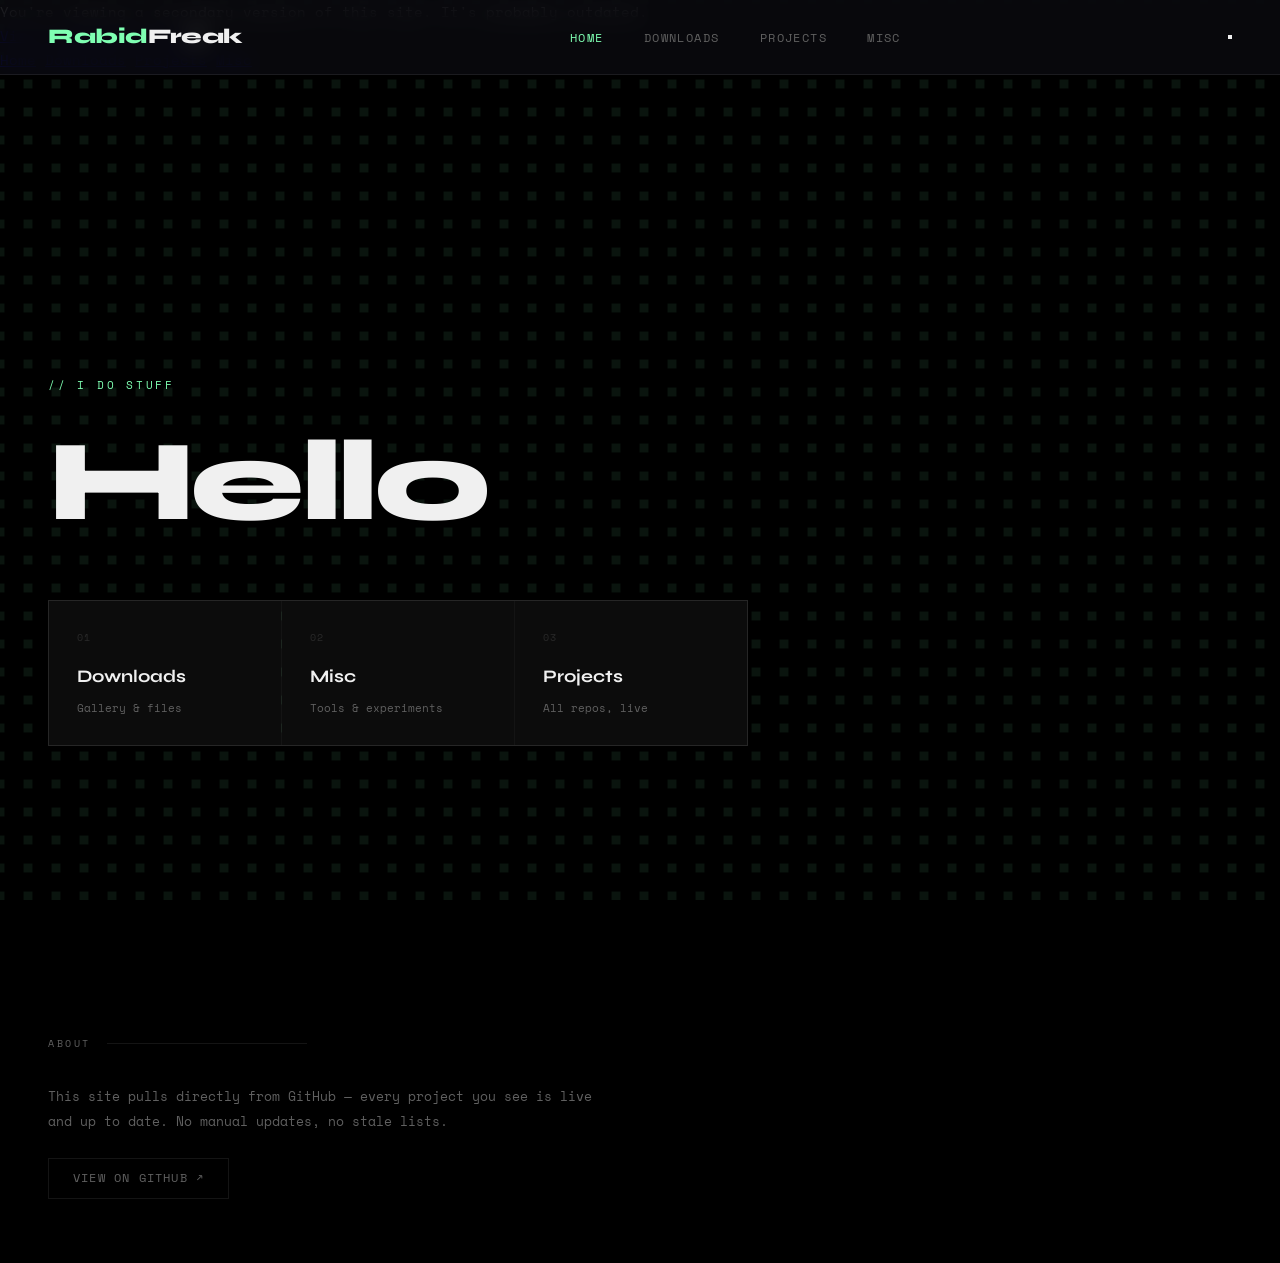
<file: index.html>
<!DOCTYPE html>
<html lang="en">
<head>
  <meta charset="UTF-8">
  <meta name="viewport" content="width=device-width, initial-scale=1.0">
  <title>The Cave</title>
  <link rel="stylesheet" href="style.css">
</head>
<body>
<div class="site-notice" id="site-notice">
  <span>
    You're viewing a secondary version of this site. It's probably outdated.
  </span>

  <div class="site-notice-actions">
    <a href="https://rabidfreak.xyz" target="_blank" rel="noopener">
      Visit rabidfreak.xyz
    </a>

    <button id="close-notice" aria-label="Close notification">
      ✕
    </button>
  </div>
</div>
  
<canvas id="hero-canvas"></canvas>

<div class="mobile-menu" id="mobile-menu">
  <a href="index.html" class="active">Home</a>
  <a href="downloads.html">Downloads</a>
  <a href="projects.html">Projects</a>
  <a href="misc.html">Misc</a>
</div>

<nav>
  <a href="index.html" class="nav-logo" id="logo-tap">Rabid<span>Freak</span></a>
  <ul class="nav-links">
    <li><a href="index.html" class="active">Home</a></li>
    <li><a href="downloads.html">Downloads</a></li>
    <li><a href="projects.html">Projects</a></li>
    <li><a href="misc.html">Misc</a></li>
  </ul>
  <button class="hamburger" id="hamburger" aria-label="Menu">
    <span></span><span></span><span></span>
  </button>
</nav>

<main>
  <section class="hero">
    <p class="hero-eyebrow">// I do stuff</p>
    <h1>
      Hello
      <span class="big-accent"></span>
    </h1>

    <div class="hero-nav-cards">
      <a href="downloads.html" class="hero-nav-card">
        <div class="num">01</div>
        <div class="title">Downloads</div>
        <div class="desc">Gallery &amp; files</div>
      </a>
      <a href="misc.html" class="hero-nav-card">
        <div class="num">02</div>
        <div class="title">Misc</div>
        <div class="desc">Tools &amp; experiments</div>
      </a>
      <a href="projects.html" class="hero-nav-card">
        <div class="num">03</div>
        <div class="title">Projects</div>
        <div class="desc">All repos, live</div>
      </a>
    </div>
  </section>

  <section class="reveal">
    <div class="section-label">About</div>
    <div style="max-width:560px;">
      <p style="font-size:13px; color:var(--muted); line-height:1.9; margin-bottom:1.5rem;">
        This site pulls directly from GitHub — every project you see is live and up to date.
        No manual updates, no stale lists.
      </p>
      <a href="https://github.com/RabidFreak" target="_blank"
         style="display:inline-block; border:1px solid var(--border); padding:0.6rem 1.5rem;
                font-size:12px; letter-spacing:0.1em; text-transform:uppercase;
                color:var(--muted); text-decoration:none; transition:all 0.2s;">
        View on GitHub ↗
      </a>
    </div>
  </section>
</main>


<script>
  const reveals = document.querySelectorAll('.reveal');
  const obs = new IntersectionObserver((entries) => {
    entries.forEach(e => { if (e.isIntersecting) e.target.classList.add('visible'); });
  }, { threshold: 0.1 });
  reveals.forEach(r => obs.observe(r));

  const hamburger  = document.getElementById('hamburger');
  const mobileMenu = document.getElementById('mobile-menu');
  hamburger.addEventListener('click', () => {
    hamburger.classList.toggle('open');
    mobileMenu.classList.toggle('open');
  });
  mobileMenu.querySelectorAll('a').forEach(a => {
    a.addEventListener('click', () => {
      hamburger.classList.remove('open');
      mobileMenu.classList.remove('open');
    });
  });

  const logoEl = document.getElementById('logo-tap');
  let tapCount = 0, tapTimer = null;
  logoEl.addEventListener('click', e => {
    e.preventDefault();
    tapCount++;
    if (tapTimer) clearTimeout(tapTimer);
    if (tapCount >= 5) { tapCount = 0; window.location.href = 'passcode.html'; return; }
    tapTimer = setTimeout(() => { tapCount = 0; window.location.href = 'index.html'; }, 600);
  });

  const canvas = document.getElementById('hero-canvas');
  const ctx    = canvas.getContext('2d');
  const CELL = 28, RADIUS = 180, MAX_SCALE = 2.4, BASE_OPACITY = 0.08, HOVER_OPACITY = 0.6;
  let mouse = { x: -9999, y: -9999 }, cells = [];

  function resize() {
    canvas.width = window.innerWidth; canvas.height = window.innerHeight; buildGrid();
  }
  function buildGrid() {
    cells = [];
    const cols = Math.ceil(canvas.width / CELL) + 1;
    const rows = Math.ceil(canvas.height / CELL) + 1;
    for (let r = 0; r < rows; r++)
      for (let c = 0; c < cols; c++)
        cells.push({ x: c*CELL, y: r*CELL, scale:1, opacity:BASE_OPACITY });
  }
  const lerp = (a,b,t) => a+(b-a)*t;
  const isTouch = window.matchMedia('(hover: none)').matches;
  let ghost = { x: innerWidth/2, y: innerHeight/2 }, gTarget = { x: innerWidth/2, y: innerHeight/2 }, gTimer = 0;
  function newGhostTarget() {
    gTarget.x = 80 + Math.random()*(innerWidth-160);
    gTarget.y = 80 + Math.random()*(innerHeight-160);
    gTimer = 90 + Math.random()*90;
  }
  if (isTouch) newGhostTarget();
  function draw() {
    if (isTouch) {
      ghost.x = lerp(ghost.x, gTarget.x, 0.025); ghost.y = lerp(ghost.y, gTarget.y, 0.025);
      mouse.x = ghost.x; mouse.y = ghost.y;
      if (--gTimer <= 0) newGhostTarget();
    }
    ctx.clearRect(0, 0, canvas.width, canvas.height);
    const sq = CELL * 0.32;
    for (const cell of cells) {
      const dx = cell.x-mouse.x, dy = cell.y-mouse.y;
      const prox = Math.max(0, 1 - Math.sqrt(dx*dx+dy*dy)/RADIUS);
      cell.scale   = lerp(cell.scale,   1+(MAX_SCALE-1)*prox*prox, 0.12);
      cell.opacity = lerp(cell.opacity, BASE_OPACITY+(HOVER_OPACITY-BASE_OPACITY)*prox*prox, 0.12);
      const s = sq*cell.scale;
      ctx.globalAlpha = cell.opacity;
      ctx.fillStyle = '#7fffb2';
      ctx.fillRect(cell.x-s/2, cell.y-s/2, s, s);
    }
    ctx.globalAlpha = 1;
    requestAnimationFrame(draw);
  }
  window.addEventListener('mousemove', e => { if (!isTouch) { mouse.x=e.clientX; mouse.y=e.clientY; } });
  window.addEventListener('mouseleave', () => { if (!isTouch) { mouse.x=-9999; mouse.y=-9999; } });
  window.addEventListener('resize', resize);
  resize(); draw();
</script>
</body>
</html>
</file>
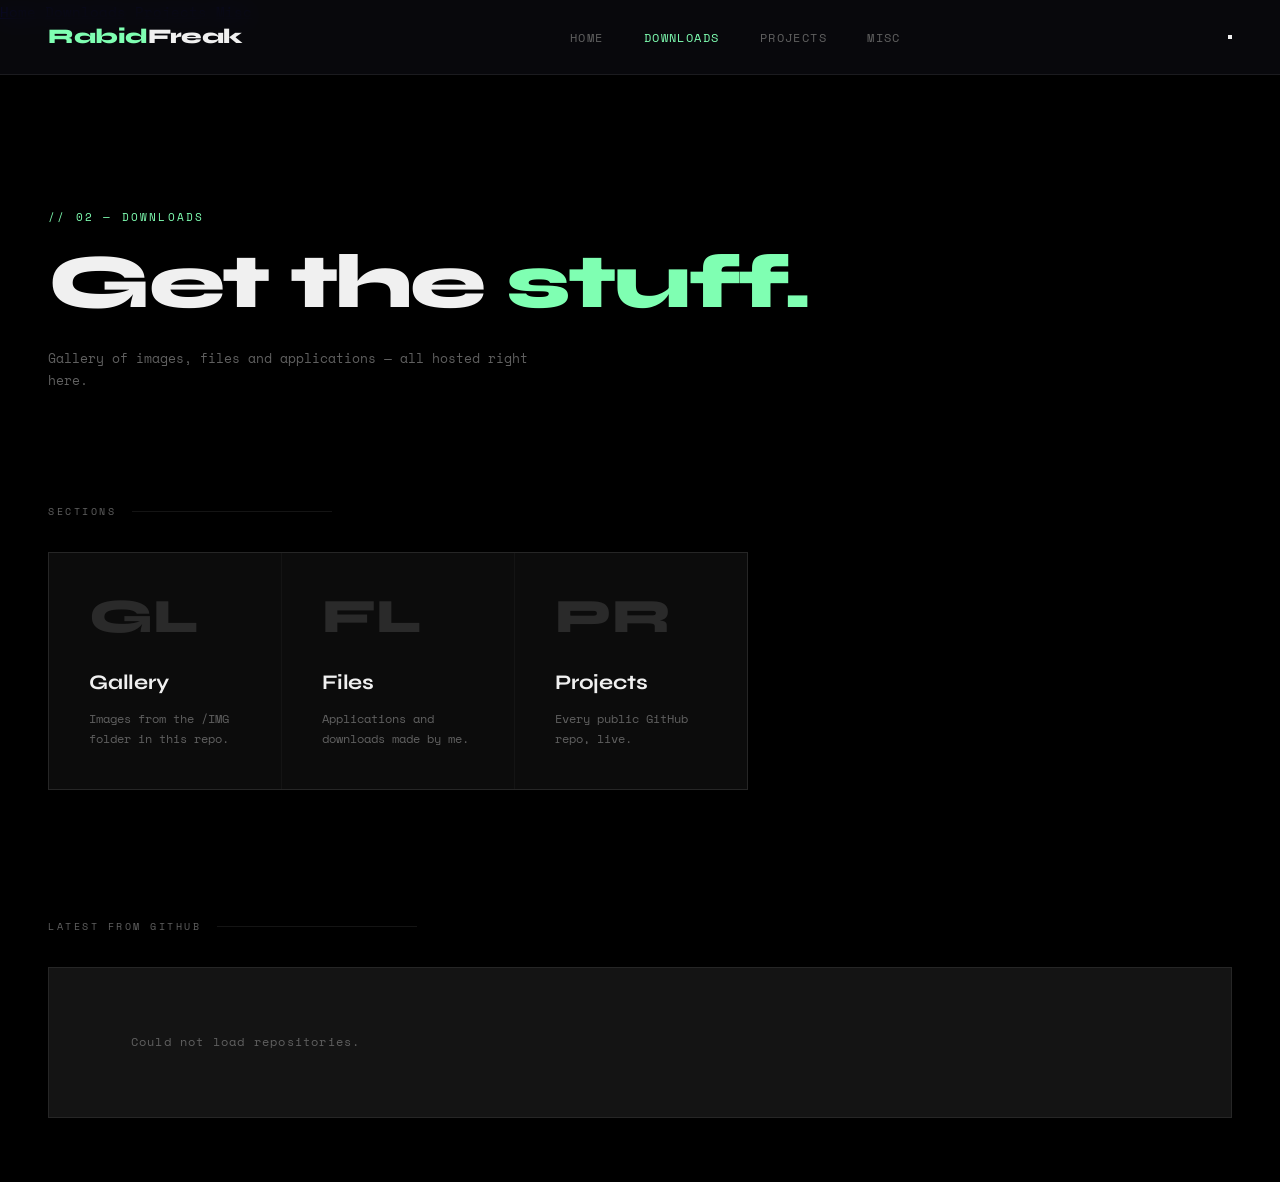
<file: downloads.html>
<!DOCTYPE html>
<html lang="en">
<head>
  <meta charset="UTF-8">
  <meta name="viewport" content="width=device-width, initial-scale=1.0">
  <title>Downloads — RabidFreak</title>
  <link rel="stylesheet" href="style.css">
</head>
<body>

<div class="mobile-menu" id="mobile-menu">
  <a href="index.html">Home</a>
  <a href="downloads.html" class="active">Downloads</a>
  <a href="projects.html">Projects</a>
  <a href="misc.html">Misc</a>
</div>

<nav>
  <a href="index.html" class="nav-logo">Rabid<span>Freak</span></a>
  <ul class="nav-links">
    <li><a href="index.html">Home</a></li>
    <li><a href="downloads.html" class="active">Downloads</a></li>
    <li><a href="projects.html">Projects</a></li>
    <li><a href="misc.html">Misc</a></li>
  </ul>
  <button class="hamburger" id="hamburger" aria-label="Menu"><span></span><span></span><span></span></button>
</nav>

<main>
  <div class="page-header reveal">
    <p class="eyebrow">// 02 — Downloads</p>
    <h1>Get the <span class="hl">stuff.</span></h1>
    <p>Gallery of images, files and applications — all hosted right here.</p>
  </div>

  <section class="reveal">
    <div class="section-label">Sections</div>
    <div class="downloads-grid" style="grid-template-columns: repeat(3, 1fr);">
      <a href="gallery.html" class="dl-card">
        <div class="dl-icon">GL</div>
        <h3>Gallery</h3>
        <p>Images from the /IMG folder in this repo.</p>
      </a>
      <a href="files.html" class="dl-card">
        <div class="dl-icon">FL</div>
        <h3>Files</h3>
        <p>Applications and downloads made by me.</p>
      </a>
      <a href="projects.html" class="dl-card">
        <div class="dl-icon">PR</div>
        <h3>Projects</h3>
        <p>Every public GitHub repo, live.</p>
      </a>
    </div>
  </section>

  <section class="reveal">
    <div class="section-label">Latest from GitHub</div>
    <div id="latest-repos" class="repo-grid">
      <div class="loading">Fetching repos<span class="loading-dots"></span></div>
    </div>
  </section>
</main>


<script>
  const reveals = document.querySelectorAll('.reveal');
  const obs = new IntersectionObserver(entries => {
    entries.forEach(e => { if (e.isIntersecting) e.target.classList.add('visible'); });
  }, { threshold: 0.1 });
  reveals.forEach(r => obs.observe(r));

  const LANG_COLORS = {
    JavaScript:'#f7df1e',TypeScript:'#3178c6',Python:'#3572A5',HTML:'#e34c26',
    CSS:'#563d7c',Shell:'#89e051',C:'#555555','C++':'#f34b7d','C#':'#178600',
    Java:'#b07219',Go:'#00ADD8',Rust:'#dea584',Ruby:'#701516',PHP:'#4F5D95',
    Swift:'#F05138',Kotlin:'#A97BFF',Dart:'#00B4AB',
  };

  async function loadLatest() {
    try {
      const res = await fetch('https://api.github.com/users/RabidFreak/repos?sort=updated&per_page=6');
      const repos = (await res.json()).filter(r => r.name !== 'RabidFreak.github.io');
      const container = document.getElementById('latest-repos');
      if (!repos.length) { container.innerHTML = '<div class="empty">No public repositories found.</div>'; return; }
      container.innerHTML = repos.map(repo => {
        const color = LANG_COLORS[repo.language] || 'var(--accent)';
        return `<a href="${repo.html_url}" target="_blank" class="repo-card">
          <div class="repo-name">${repo.name}</div>
          <div class="repo-desc">${repo.description || 'No description provided.'}</div>
          <div class="repo-footer">
            ${repo.language ? `<span class="repo-lang"><span class="lang-dot" style="background:${color}"></span>${repo.language}</span>` : ''}
            <span>★ ${repo.stargazers_count}</span>
            <span>⑂ ${repo.forks_count}</span>
          </div></a>`;
      }).join('');
    } catch(e) {
      document.getElementById('latest-repos').innerHTML = '<div class="empty">Could not load repositories.</div>';
    }
  }
  loadLatest();
</script>

<script>
  (function() {
    var hb = document.getElementById('hamburger');
    var mm = document.getElementById('mobile-menu');
    hb.addEventListener('click', function() { hb.classList.toggle('open'); mm.classList.toggle('open'); });
    mm.querySelectorAll('a').forEach(function(a) {
      a.addEventListener('click', function() { hb.classList.remove('open'); mm.classList.remove('open'); });
    });
    var logo = document.querySelector('.nav-logo');
    var tc = 0, tt = null;
    logo.addEventListener('click', function(e) {
      e.preventDefault(); tc++;
      if (tt) clearTimeout(tt);
      if (tc >= 5) { tc = 0; window.location.href = 'passcode.html'; return; }
      tt = setTimeout(function() { tc = 0; window.location.href = 'index.html'; }, 600);
    });
  })();
</script>
</body>
</html>
</file>
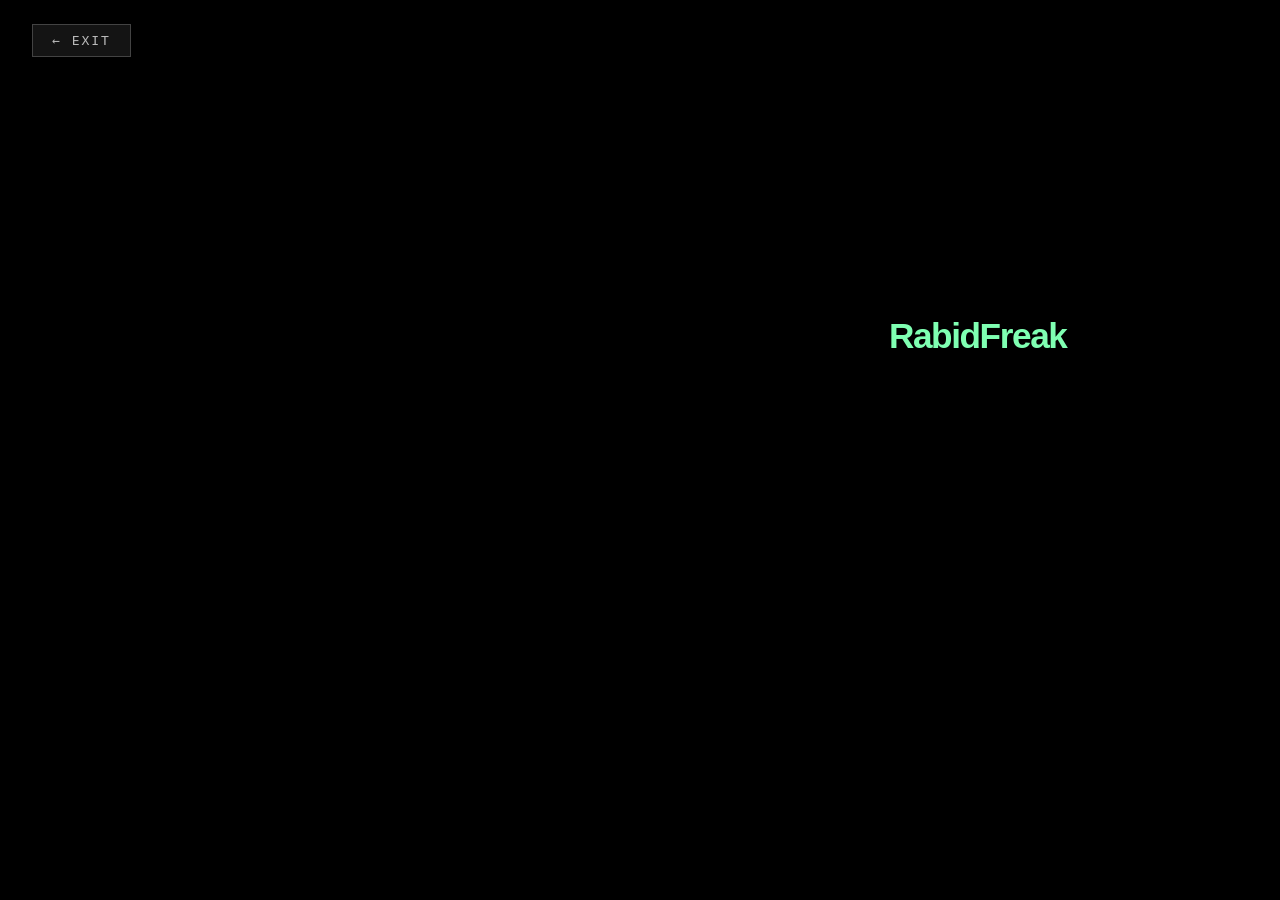
<file: dvd.html>
<!DOCTYPE html>
<html lang="en">
<head>
  <meta charset="UTF-8">
  <meta name="viewport" content="width=device-width, initial-scale=1.0">
  <title>...</title>
  <style>
    *, *::before, *::after { box-sizing: border-box; margin: 0; padding: 0; }
    body {
      background: #000;
      overflow: hidden;
      width: 100vw;
      height: 100vh;
      font-family: 'Arial Black', sans-serif;
    }

    #logo {
      position: absolute;
      user-select: none;
      line-height: 1;
      text-align: center;
      transition: color 0.3s;
    }

    #logo .top {
      font-size: 2.2rem;
      font-weight: 900;
      letter-spacing: -0.04em;
      display: block;
    }

    #logo .sub {
      font-size: 0.7rem;
      letter-spacing: 0.35em;
      text-transform: uppercase;
      opacity: 0.7;
      display: block;
      margin-top: 2px;
    }

    #corner-flash {
      position: fixed;
      bottom: 1.5rem;
      right: 2rem;
      font-size: 10px;
      letter-spacing: 0.2em;
      text-transform: uppercase;
      color: rgba(255,255,255,0.12);
      font-family: monospace;
    }

    #exit-btn {
      position: fixed;
      top: 1.5rem;
      left: 2rem;
      font-size: 13px;
      letter-spacing: 0.15em;
      text-transform: uppercase;
      color: rgba(255,255,255,0.7);
      font-family: monospace;
      background: rgba(255,255,255,0.08);
      border: 1px solid rgba(255,255,255,0.2);
      padding: 0.5rem 1.2rem;
      cursor: pointer;
      transition: color 0.2s, background 0.2s, border-color 0.2s;
    }
    #exit-btn:hover {
      color: #fff;
      background: rgba(255,255,255,0.15);
      border-color: rgba(255,255,255,0.5);
    }
  </style>
</head>
<body>

<div id="logo">
  <span class="top">RabidFreak</span>
  
</div>

<div id="corner-flash"></div>
<button id="exit-btn" onclick="window.location.href='index.html'">← exit</button>

<script>
  const logo   = document.getElementById('logo');
  const flash  = document.getElementById('corner-flash');

  const COLORS = [
    '#7fffb2','#5bffe4','#ff6b6b','#ffd166',
    '#a0c4ff','#ff9ff3','#ff9f43','#48dbfb',
    '#00d2d3','#54a0ff','#5f27cd','#ff6348',
  ];

  let W = window.innerWidth;
  let H = window.innerHeight;

  // Logo size
  const LW = 220;
  const LH = 60;

  let x = Math.random() * (W - LW);
  let y = Math.random() * (H - LH);
  let dx = 2.2;
  let dy = 1.8;
  let colorIndex = 0;
  let corners = 0;

  logo.style.width  = LW + 'px';
  logo.style.height = LH + 'px';
  logo.style.color  = COLORS[colorIndex];

  window.addEventListener('resize', () => {
    W = window.innerWidth;
    H = window.innerHeight;
  });

  function setColor(i) {
    colorIndex = i % COLORS.length;
    logo.style.color = COLORS[colorIndex];
  }

  function tick() {
    x += dx;
    y += dy;

    let hitCorner = false;
    let bounced = false;

    if (x <= 0) {
      x = 0; dx = Math.abs(dx); bounced = true;
    } else if (x + LW >= W) {
      x = W - LW; dx = -Math.abs(dx); bounced = true;
    }

    if (y <= 0) {
      y = 0; dy = Math.abs(dy);
      if (bounced) hitCorner = true;
      bounced = true;
    } else if (y + LH >= H) {
      y = H - LH; dy = -Math.abs(dy);
      if (bounced) hitCorner = true;
      bounced = true;
    }

    if (bounced) setColor(colorIndex + 1);

    if (hitCorner) {
      corners++;
      flash.textContent = `corner hits: ${corners}`;
      setTimeout(() => { flash.textContent = ''; }, 1500);
    }

    logo.style.left = x + 'px';
    logo.style.top  = y + 'px';

    requestAnimationFrame(tick);
  }

  tick();
</script>
</body>
</html>
</file>
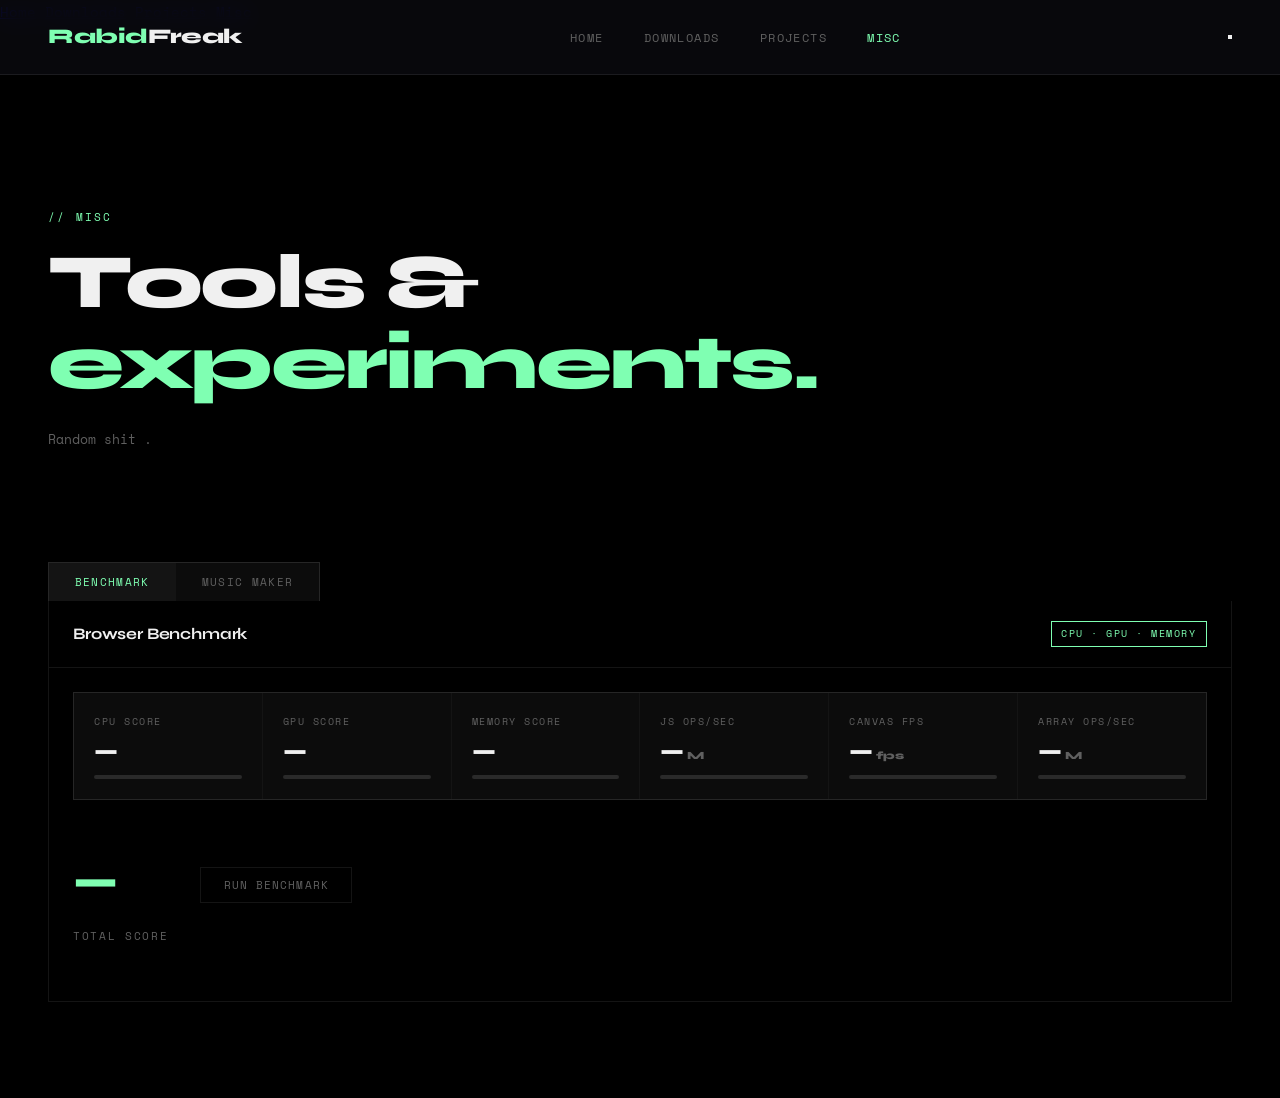
<file: misc.html>
<!DOCTYPE html>
<html lang="en">
<head>
  <meta charset="UTF-8">
  <meta name="viewport" content="width=device-width, initial-scale=1.0">
  <title>Misc — RabidFreak</title>
  <link rel="stylesheet" href="style.css">
  <style>
    .misc-tabs {
      display: flex;
      gap: 1px;
      background: var(--border);
      border: 1px solid var(--border);
      border-bottom: none;
      width: fit-content;
      margin-bottom: 0;
    }
    .misc-tab {
      background: var(--surface);
      border: none;
      color: var(--muted);
      font-family: var(--font-mono);
      font-size: 11px;
      letter-spacing: 0.12em;
      text-transform: uppercase;
      padding: 0.7rem 1.6rem;
      cursor: pointer;
      transition: color 0.2s, background 0.2s;
    }
    .misc-tab:hover { color: var(--text); background: var(--surface2); }
    .misc-tab.active { color: var(--accent); background: var(--surface2); }
    .tab-panel > .tool-section { border-top: none; }

    /* shared tool card ── */
    .tool-section {
      border: 1px solid var(--border);
      margin-bottom: 2rem;
    }
    .tool-header {
      padding: 1.2rem 1.5rem;
      border-bottom: 1px solid var(--border);
      display: flex;
      align-items: center;
      justify-content: space-between;
      gap: 1rem;
      flex-wrap: wrap;
    }
    .tool-title {
      font-family: var(--font-display);
      font-size: 1rem;
      font-weight: 700;
      letter-spacing: -0.01em;
    }
    .tool-tag {
      font-size: 10px;
      letter-spacing: 0.15em;
      text-transform: uppercase;
      color: var(--accent);
      border: 1px solid var(--accent);
      padding: 0.2rem 0.6rem;
    }
    .tool-body { padding: 1.5rem; }

    /* ── benchmark ── */
    .bench-grid {
      display: grid;
      grid-template-columns: repeat(auto-fill, minmax(180px, 1fr));
      gap: 1px;
      background: var(--border);
      border: 1px solid var(--border);
      margin-bottom: 1.5rem;
    }
    .bench-card {
      background: var(--surface);
      padding: 1.25rem;
    }
    .bench-label {
      font-size: 10px;
      letter-spacing: 0.15em;
      text-transform: uppercase;
      color: var(--muted);
      margin-bottom: 0.5rem;
    }
    .bench-value {
      font-family: var(--font-display);
      font-size: 1.6rem;
      font-weight: 800;
      color: var(--text);
      line-height: 1;
    }
    .bench-unit {
      font-size: 11px;
      color: var(--muted);
      margin-left: 3px;
    }
    .bench-bar-wrap {
      height: 4px;
      background: var(--muted2);
      margin-top: 0.75rem;
      border-radius: 2px;
      overflow: hidden;
    }
    .bench-bar {
      height: 100%;
      background: var(--accent);
      width: 0%;
      transition: width 0.6s ease;
      border-radius: 2px;
    }
    .bench-score {
      font-family: var(--font-display);
      font-size: 3rem;
      font-weight: 800;
      color: var(--accent);
      margin: 1rem 0 0.3rem;
    }
    .bench-score-label {
      font-size: 11px;
      letter-spacing: 0.15em;
      text-transform: uppercase;
      color: var(--muted);
    }
    .btn {
      background: none;
      border: 1px solid var(--border);
      color: var(--muted);
      font-family: var(--font-mono);
      font-size: 11px;
      letter-spacing: 0.1em;
      text-transform: uppercase;
      padding: 0.55rem 1.4rem;
      cursor: pointer;
      transition: all 0.2s;
    }
    .btn:hover { border-color: var(--accent); color: var(--accent); }
    .btn:disabled { opacity: 0.4; cursor: not-allowed; }
    .btn.running { border-color: var(--accent); color: var(--accent); }
    .bench-log {
      font-size: 11px;
      color: var(--muted);
      min-height: 1.4em;
      letter-spacing: 0.05em;
      margin-top: 1rem;
    }

    /* ── music maker ── */
    .mm-controls {
      display: flex;
      align-items: center;
      gap: 1rem;
      flex-wrap: wrap;
      margin-bottom: 1.25rem;
    }
    .mm-controls select {
      background: var(--surface);
      border: 1px solid var(--border);
      color: var(--text);
      font-family: var(--font-mono);
      font-size: 11px;
      padding: 0.45rem 0.75rem;
      cursor: pointer;
    }
    .mm-controls label {
      font-size: 11px;
      color: var(--muted);
      letter-spacing: 0.08em;
      text-transform: uppercase;
    }
    .mm-controls input[type=range] {
      -webkit-appearance: none;
      height: 3px;
      background: var(--muted2);
      border-radius: 2px;
      width: 120px;
      cursor: pointer;
    }
    .mm-controls input[type=range]::-webkit-slider-thumb {
      -webkit-appearance: none;
      width: 12px; height: 12px;
      border-radius: 50%;
      background: var(--accent);
    }
    .mm-controls input[type=number] {
      background: var(--surface);
      border: 1px solid var(--border);
      color: var(--text);
      font-family: var(--font-mono);
      font-size: 11px;
      padding: 0.4rem 0.5rem;
      width: 64px;
      text-align: center;
    }
    .mm-controls input[type=number]:focus { outline: 1px solid var(--accent); }

    .mm-grid-wrap {
      overflow-x: auto;
      margin-bottom: 1.25rem;
    }
    .mm-grid {
      display: grid;
      border: 1px solid var(--border);
      gap: 1px;
      background: var(--border);
      width: max-content;
      min-width: 100%;
    }
    .mm-row {
      display: flex;
      gap: 1px;
    }
    .mm-label {
      font-size: 10px;
      letter-spacing: 0.1em;
      text-transform: uppercase;
      color: var(--muted);
      background: var(--surface);
      padding: 0.45rem 0.75rem;
      display: flex;
      align-items: center;
      min-width: 80px;
    }
    .mm-cell {
      width: 32px;
      height: 32px;
      background: var(--surface);
      cursor: pointer;
      flex-shrink: 0;
      transition: background 0.1s;
      position: relative;
    }
    .mm-cell.active { background: var(--accent); }
    .mm-cell.playing { background: var(--accent2) !important; }
    .mm-cell:hover:not(.active) { background: var(--surface2); }
    .mm-beat-marker {
      position: absolute;
      top: 0; bottom: 0;
      width: 100%;
      background: rgba(255,255,255,0.05);
      pointer-events: none;
    }
    .mm-step-nums {
      display: flex;
      gap: 1px;
      margin-bottom: 2px;
      padding-left: 82px;
    }
    .mm-step-num {
      width: 32px;
      font-size: 9px;
      color: var(--muted2);
      text-align: center;
      flex-shrink: 0;
    }
  </style>
</head>
<body>

<div class="mobile-menu" id="mobile-menu">
  <a href="index.html">Home</a>
  <a href="downloads.html">Downloads</a>
  <a href="projects.html">Projects</a>
  <a href="misc.html" class="active">Misc</a>
</div>

<nav>
  <a href="index.html" class="nav-logo">Rabid<span>Freak</span></a>
  <ul class="nav-links">
    <li><a href="index.html">Home</a></li>
    <li><a href="downloads.html">Downloads</a></li>
    <li><a href="projects.html">Projects</a></li>
    <li><a href="misc.html" class="active">Misc</a></li>
  </ul>
  <button class="hamburger" id="hamburger" aria-label="Menu"><span></span><span></span><span></span></button>
</nav>

<main>
  <div class="page-header reveal">
    <p class="eyebrow">// Misc</p>
    <h1>Tools &amp; <span class="hl">experiments.</span></h1>
    <p>Random shit .</p>
  </div>

  <!-- ══ TABS ══ -->
  <section>
    <div class="misc-tabs" id="misc-tabs">
      <button class="misc-tab active" data-tab="benchmark">Benchmark</button>
      <button class="misc-tab" data-tab="music">Music Maker</button>
    </div>

    <!-- BENCHMARK -->
    <div class="tab-panel" id="tab-benchmark">
      <div class="tool-section">
        <div class="tool-header">
          <span class="tool-title">Browser Benchmark</span>
          <span class="tool-tag">CPU · GPU · Memory</span>
        </div>
        <div class="tool-body">
          <div class="bench-grid" id="bench-grid">
            <div class="bench-card">
              <div class="bench-label">CPU Score</div>
              <div class="bench-value" id="b-cpu">—<span class="bench-unit"></span></div>
              <div class="bench-bar-wrap"><div class="bench-bar" id="b-cpu-bar"></div></div>
            </div>
            <div class="bench-card">
              <div class="bench-label">GPU Score</div>
              <div class="bench-value" id="b-gpu">—<span class="bench-unit"></span></div>
              <div class="bench-bar-wrap"><div class="bench-bar" id="b-gpu-bar"></div></div>
            </div>
            <div class="bench-card">
              <div class="bench-label">Memory Score</div>
              <div class="bench-value" id="b-mem">—<span class="bench-unit"></span></div>
              <div class="bench-bar-wrap"><div class="bench-bar" id="b-mem-bar"></div></div>
            </div>
            <div class="bench-card">
              <div class="bench-label">JS Ops/sec</div>
              <div class="bench-value" id="b-ops">—<span class="bench-unit">M</span></div>
              <div class="bench-bar-wrap"><div class="bench-bar" id="b-ops-bar"></div></div>
            </div>
            <div class="bench-card">
              <div class="bench-label">Canvas FPS</div>
              <div class="bench-value" id="b-fps">—<span class="bench-unit">fps</span></div>
              <div class="bench-bar-wrap"><div class="bench-bar" id="b-fps-bar"></div></div>
            </div>
            <div class="bench-card">
              <div class="bench-label">Array Ops/sec</div>
              <div class="bench-value" id="b-arr">—<span class="bench-unit">M</span></div>
              <div class="bench-bar-wrap"><div class="bench-bar" id="b-arr-bar"></div></div>
            </div>
          </div>
          <div style="display:flex; align-items:center; gap:2rem; flex-wrap:wrap;">
            <div>
              <div class="bench-score" id="b-total">—</div>
              <div class="bench-score-label">Total Score</div>
            </div>
            <button class="btn" id="bench-btn" onclick="runBenchmark()">Run Benchmark</button>
          </div>
          <div class="bench-log" id="bench-log"></div>
        </div>
      </div>
    </div>

    <!-- MUSIC MAKER -->
    <div class="tab-panel" id="tab-music" style="display:none;">
      <div class="tool-section">
        <div class="tool-header">
          <span class="tool-title">Step Sequencer</span>
          <span class="tool-tag">16 steps · 8 instruments</span>
        </div>
        <div class="tool-body">
          <div class="mm-controls">
            <button class="btn" id="mm-play">▶ Play</button>
            <button class="btn" id="mm-clear">Clear</button>
            <label>Tempo</label>
            <input type="range" id="mm-tempo-slider" min="40" max="220" value="120">
            <input type="number" id="mm-tempo-num" min="40" max="220" value="120">
            <span style="font-size:11px; color:var(--muted);">BPM</span>
          </div>
          <div class="mm-step-nums" id="mm-step-nums"></div>
          <div class="mm-grid-wrap">
            <div class="mm-grid" id="mm-grid"></div>
          </div>
        </div>
      </div>
    </div>
  </section>
</main>


<script>
  // ── Nav ──
  (function() {
    var hb = document.getElementById('hamburger');
    var mm = document.getElementById('mobile-menu');
    hb.addEventListener('click', function() { hb.classList.toggle('open'); mm.classList.toggle('open'); });
    mm.querySelectorAll('a').forEach(function(a) {
      a.addEventListener('click', function() { hb.classList.remove('open'); mm.classList.remove('open'); });
    });
    var logo = document.querySelector('.nav-logo');
    var tc = 0, tt = null;
    logo.addEventListener('click', function(e) {
      e.preventDefault(); tc++;
      if (tt) clearTimeout(tt);
      if (tc >= 5) { tc = 0; window.location.href = 'passcode.html'; return; }
      tt = setTimeout(function() { tc = 0; window.location.href = 'index.html'; }, 600);
    });
  })();

  // ── Reveal ──
  const reveals = document.querySelectorAll('.reveal');
  const obs = new IntersectionObserver(entries => {
    entries.forEach(e => { if (e.isIntersecting) e.target.classList.add('visible'); });
  }, { threshold: 0.1 });
  reveals.forEach(r => obs.observe(r));

  // ── Tabs ──
  document.querySelectorAll('.misc-tab').forEach(tab => {
    tab.addEventListener('click', () => {
      document.querySelectorAll('.misc-tab').forEach(t => t.classList.remove('active'));
      document.querySelectorAll('.tab-panel').forEach(p => p.style.display = 'none');
      tab.classList.add('active');
      document.getElementById('tab-' + tab.dataset.tab).style.display = 'block';
    });
  });

  // ════════════════════════════════════════
  // BENCHMARK
  // ════════════════════════════════════════
  function setCard(id, barId, value, max, label) {
    document.getElementById(id).childNodes[0].textContent = value;
    const pct = Math.min(100, (value / max) * 100);
    setTimeout(() => { document.getElementById(barId).style.width = pct + '%'; }, 100);
  }

  function log(msg) { document.getElementById('bench-log').textContent = msg; }

  async function runBenchmark() {
    const btn = document.getElementById('bench-btn');
    btn.disabled = true; btn.classList.add('running'); btn.textContent = 'Running...';
    document.getElementById('b-total').textContent = '—';
    ['b-cpu-bar','b-gpu-bar','b-mem-bar','b-ops-bar','b-fps-bar','b-arr-bar'].forEach(id => {
      document.getElementById(id).style.width = '0%';
    });

    await sleep(50);

    // 1. CPU — prime sieve
    log('Testing CPU...');
    await sleep(20);
    const cpuStart = performance.now();
    let primes = 0;
    const sieve = new Uint8Array(500000);
    for (let i = 2; i < 500000; i++) {
      if (!sieve[i]) {
        primes++;
        for (let j = i*2; j < 500000; j += i) sieve[j] = 1;
      }
    }
    const cpuMs = performance.now() - cpuStart;
    const cpuScore = Math.round(Math.max(0, 1000 - cpuMs * 1.5));
    setCard('b-cpu', 'b-cpu-bar', cpuScore, 1000, 'CPU');
    await sleep(20);

    // 2. JS Ops/sec
    log('Testing JS throughput...');
    await sleep(20);
    const opsStart = performance.now();
    let x = 0;
    for (let i = 0; i < 50_000_000; i++) x += Math.sqrt(i) * Math.sin(i);
    const opsMs = performance.now() - opsStart;
    const opsM = Math.round(50 / (opsMs / 1000));
    setCard('b-ops', 'b-ops-bar', opsM, 300, 'Ops');
    await sleep(20);

    // 3. Memory — large array alloc & fill
    log('Testing memory...');
    await sleep(20);
    const memStart = performance.now();
    const arr = new Float64Array(2_000_000);
    for (let i = 0; i < arr.length; i++) arr[i] = Math.random();
    let sum = 0; for (let i = 0; i < arr.length; i++) sum += arr[i];
    const memMs = performance.now() - memStart;
    const memScore = Math.round(Math.max(0, 1000 - memMs * 2));
    setCard('b-mem', 'b-mem-bar', memScore, 1000, 'Mem');
    await sleep(20);

    // 4. Array ops
    log('Testing array ops...');
    await sleep(20);
    const arrStart = performance.now();
    const a = Array.from({length: 200_000}, (_,i) => i);
    a.sort(() => Math.random() - 0.5);
    a.filter(n => n % 2).map(n => n * 2).reduce((a,b) => a+b, 0);
    const arrMs = performance.now() - arrStart;
    const arrM = Math.round(0.2 / (arrMs / 1000));
    setCard('b-arr', 'b-arr-bar', arrM, 20, 'Arr');
    await sleep(20);

    // 5. GPU — canvas stress test
    log('Testing GPU/Canvas...');
    await sleep(20);
    const cvs = document.createElement('canvas');
    cvs.width = 800; cvs.height = 600;
    const gctx = cvs.getContext('2d');
    let frames = 0;
    const gpuStart = performance.now();
    while (performance.now() - gpuStart < 800) {
      gctx.clearRect(0,0,800,600);
      for (let i = 0; i < 300; i++) {
        gctx.beginPath();
        gctx.arc(Math.random()*800, Math.random()*600, Math.random()*30+2, 0, Math.PI*2);
        gctx.fillStyle = `hsl(${Math.random()*360},70%,50%)`;
        gctx.fill();
      }
      frames++;
    }
    const gpuFps = Math.round(frames / 0.8);
    const gpuScore = Math.round(Math.min(1000, gpuFps * 4));
    setCard('b-gpu', 'b-gpu-bar', gpuScore, 1000, 'GPU');
    setCard('b-fps', 'b-fps-bar', gpuFps, 250, 'FPS');
    await sleep(20);

    // Total score
    const total = Math.round((cpuScore + gpuScore + memScore + Math.min(1000,opsM*3) + Math.min(1000,arrM*50)) / 5);
    document.getElementById('b-total').textContent = total;
    log(`Done — ${primes} primes found, canvas: ${gpuFps} fps, memory sum: ${Math.round(sum)}`);
    btn.disabled = false; btn.classList.remove('running'); btn.textContent = 'Run Again';
  }

  function sleep(ms) { return new Promise(r => setTimeout(r, ms)); }

  // ════════════════════════════════════════
  // MUSIC MAKER
  // ════════════════════════════════════════
  const STEPS    = 16;
  const INSTRUMENTS = ['kick','snare','hihat','openhat','clap','bass','lead','pad'];
  const INST_LABELS = {
    kick:'Kick', snare:'Snare', hihat:'Hi-Hat', openhat:'Open Hat',
    clap:'Clap', bass:'Bass', lead:'Lead', pad:'Pad'
  };

  // grid state: instrument → array of 16 booleans
  const grid = {};
  INSTRUMENTS.forEach(inst => { grid[inst] = new Array(STEPS).fill(false); });

  let audioCtx = null;
  let playing   = false;
  let currentStep = -1;
  let tempo     = 120;
  let scheduleId = null;
  let nextStepTime = 0;
  let step      = 0;

  // Build step number row
  const numRow = document.getElementById('mm-step-nums');
  for (let s = 0; s < STEPS; s++) {
    const n = document.createElement('div');
    n.className = 'mm-step-num';
    n.textContent = s + 1;
    numRow.appendChild(n);
  }

  // Build grid rows
  const gridEl = document.getElementById('mm-grid');
  INSTRUMENTS.forEach(inst => {
    const row = document.createElement('div');
    row.className = 'mm-row';
    const lbl = document.createElement('div');
    lbl.className = 'mm-label';
    lbl.textContent = INST_LABELS[inst];
    row.appendChild(lbl);
    for (let s = 0; s < STEPS; s++) {
      const cell = document.createElement('div');
      cell.className = 'mm-cell';
      if (s % 4 === 0) {
        const marker = document.createElement('div');
        marker.className = 'mm-beat-marker';
        cell.appendChild(marker);
      }
      cell.dataset.inst = inst;
      cell.dataset.step = s;
      cell.addEventListener('click', () => {
        grid[inst][s] = !grid[inst][s];
        cell.classList.toggle('active', grid[inst][s]);
      });
      row.appendChild(cell);
    }
    gridEl.appendChild(row);
  });

  function getCell(inst, step) {
    return gridEl.querySelector(`.mm-cell[data-inst="${inst}"][data-step="${step}"]`);
  }

  function clearPlayhead() {
    document.querySelectorAll('.mm-cell.playing').forEach(c => {
      const inst = c.dataset.inst;
      const s    = parseInt(c.dataset.step);
      c.classList.toggle('active', grid[inst][s]);
      c.classList.remove('playing');
    });
  }

  function showPlayhead(s) {
    clearPlayhead();
    INSTRUMENTS.forEach(inst => {
      const cell = getCell(inst, s);
      if (cell) cell.classList.add('playing');
    });
  }

  // Audio synthesis
  function getAudio() {
    if (!audioCtx) audioCtx = new (window.AudioContext || window.webkitAudioContext)();
    return audioCtx;
  }

  function playSound(inst, time) {
    const ac = getAudio();
    const master = ac.createGain();
    master.gain.value = 0.7;
    master.connect(ac.destination);

    const now = time || ac.currentTime;

    if (inst === 'kick') {
      const osc = ac.createOscillator();
      const env = ac.createGain();
      osc.connect(env); env.connect(master);
      osc.frequency.setValueAtTime(150, now);
      osc.frequency.exponentialRampToValueAtTime(0.01, now + 0.5);
      env.gain.setValueAtTime(1, now);
      env.gain.exponentialRampToValueAtTime(0.01, now + 0.5);
      osc.start(now); osc.stop(now + 0.5);
    } else if (inst === 'snare') {
      const buf = ac.createBuffer(1, ac.sampleRate * 0.2, ac.sampleRate);
      const data = buf.getChannelData(0);
      for (let i = 0; i < data.length; i++) data[i] = (Math.random()*2-1) * Math.exp(-i/3000);
      const src = ac.createBufferSource();
      const flt = ac.createBiquadFilter();
      flt.type = 'highpass'; flt.frequency.value = 1000;
      src.buffer = buf; src.connect(flt); flt.connect(master);
      src.start(now);
    } else if (inst === 'hihat') {
      const buf = ac.createBuffer(1, ac.sampleRate * 0.05, ac.sampleRate);
      const data = buf.getChannelData(0);
      for (let i = 0; i < data.length; i++) data[i] = (Math.random()*2-1) * Math.exp(-i/500);
      const src = ac.createBufferSource();
      const flt = ac.createBiquadFilter();
      flt.type = 'highpass'; flt.frequency.value = 8000;
      src.buffer = buf; src.connect(flt); flt.connect(master);
      src.start(now);
    } else if (inst === 'openhat') {
      const buf = ac.createBuffer(1, ac.sampleRate * 0.3, ac.sampleRate);
      const data = buf.getChannelData(0);
      for (let i = 0; i < data.length; i++) data[i] = (Math.random()*2-1) * Math.exp(-i/8000);
      const src = ac.createBufferSource();
      const flt = ac.createBiquadFilter();
      flt.type = 'highpass'; flt.frequency.value = 6000;
      src.buffer = buf; src.connect(flt); flt.connect(master);
      src.start(now);
    } else if (inst === 'clap') {
      for (let rep = 0; rep < 3; rep++) {
        const buf = ac.createBuffer(1, ac.sampleRate * 0.05, ac.sampleRate);
        const data = buf.getChannelData(0);
        for (let i = 0; i < data.length; i++) data[i] = (Math.random()*2-1) * Math.exp(-i/1000);
        const src = ac.createBufferSource();
        src.buffer = buf; src.connect(master);
        src.start(now + rep * 0.012);
      }
    } else if (inst === 'bass') {
      const osc = ac.createOscillator();
      const env = ac.createGain();
      osc.type = 'sawtooth';
      osc.frequency.value = 80;
      const flt = ac.createBiquadFilter();
      flt.type = 'lowpass'; flt.frequency.value = 400;
      osc.connect(flt); flt.connect(env); env.connect(master);
      env.gain.setValueAtTime(1, now);
      env.gain.exponentialRampToValueAtTime(0.01, now + 0.3);
      osc.start(now); osc.stop(now + 0.3);
    } else if (inst === 'lead') {
      const osc = ac.createOscillator();
      const env = ac.createGain();
      osc.type = 'square';
      osc.frequency.value = 440;
      osc.connect(env); env.connect(master);
      env.gain.setValueAtTime(0.5, now);
      env.gain.exponentialRampToValueAtTime(0.01, now + 0.2);
      osc.start(now); osc.stop(now + 0.2);
    } else if (inst === 'pad') {
      const freqs = [220, 277, 330];
      freqs.forEach(freq => {
        const osc = ac.createOscillator();
        const env = ac.createGain();
        osc.type = 'sine'; osc.frequency.value = freq;
        osc.connect(env); env.connect(master);
        env.gain.setValueAtTime(0.15, now);
        env.gain.exponentialRampToValueAtTime(0.01, now + 0.6);
        osc.start(now); osc.stop(now + 0.6);
      });
    }
  }

  // Scheduler
  function scheduler() {
    const ac = getAudio();
    const secPerStep = (60 / tempo) / 4;

    while (nextStepTime < ac.currentTime + 0.1) {
      const s = step % STEPS;
      // Play active cells
      INSTRUMENTS.forEach(inst => {
        if (grid[inst][s]) playSound(inst, nextStepTime);
      });
      // Update UI on next frame
      const capturedStep = s;
      const delay = (nextStepTime - ac.currentTime) * 1000;
      setTimeout(() => showPlayhead(capturedStep), Math.max(0, delay));
      nextStepTime += secPerStep;
      step++;
    }
    scheduleId = setTimeout(scheduler, 25);
  }

  function startSeq() {
    const ac = getAudio();
    if (ac.state === 'suspended') ac.resume();
    step = 0;
    nextStepTime = ac.currentTime + 0.05;
    scheduler();
  }

  function stopSeq() {
    if (scheduleId) clearTimeout(scheduleId);
    clearPlayhead();
  }

  document.getElementById('mm-play').addEventListener('click', () => {
    playing = !playing;
    document.getElementById('mm-play').textContent = playing ? '■ Stop' : '▶ Play';
    if (playing) startSeq(); else stopSeq();
  });

  document.getElementById('mm-clear').addEventListener('click', () => {
    INSTRUMENTS.forEach(inst => {
      grid[inst].fill(false);
      for (let s = 0; s < STEPS; s++) {
        const cell = getCell(inst, s);
        if (cell) { cell.classList.remove('active'); cell.classList.remove('playing'); }
      }
    });
  });

  // Tempo sync between slider and number input
  const tempoSlider = document.getElementById('mm-tempo-slider');
  const tempoNum    = document.getElementById('mm-tempo-num');

  tempoSlider.addEventListener('input', () => {
    tempo = parseInt(tempoSlider.value);
    tempoNum.value = tempo;
  });
  tempoNum.addEventListener('input', () => {
    let v = parseInt(tempoNum.value);
    if (isNaN(v)) return;
    v = Math.max(40, Math.min(220, v));
    tempo = v;
    tempoSlider.value = v;
  });
</script>
</body>
</html>
</file>
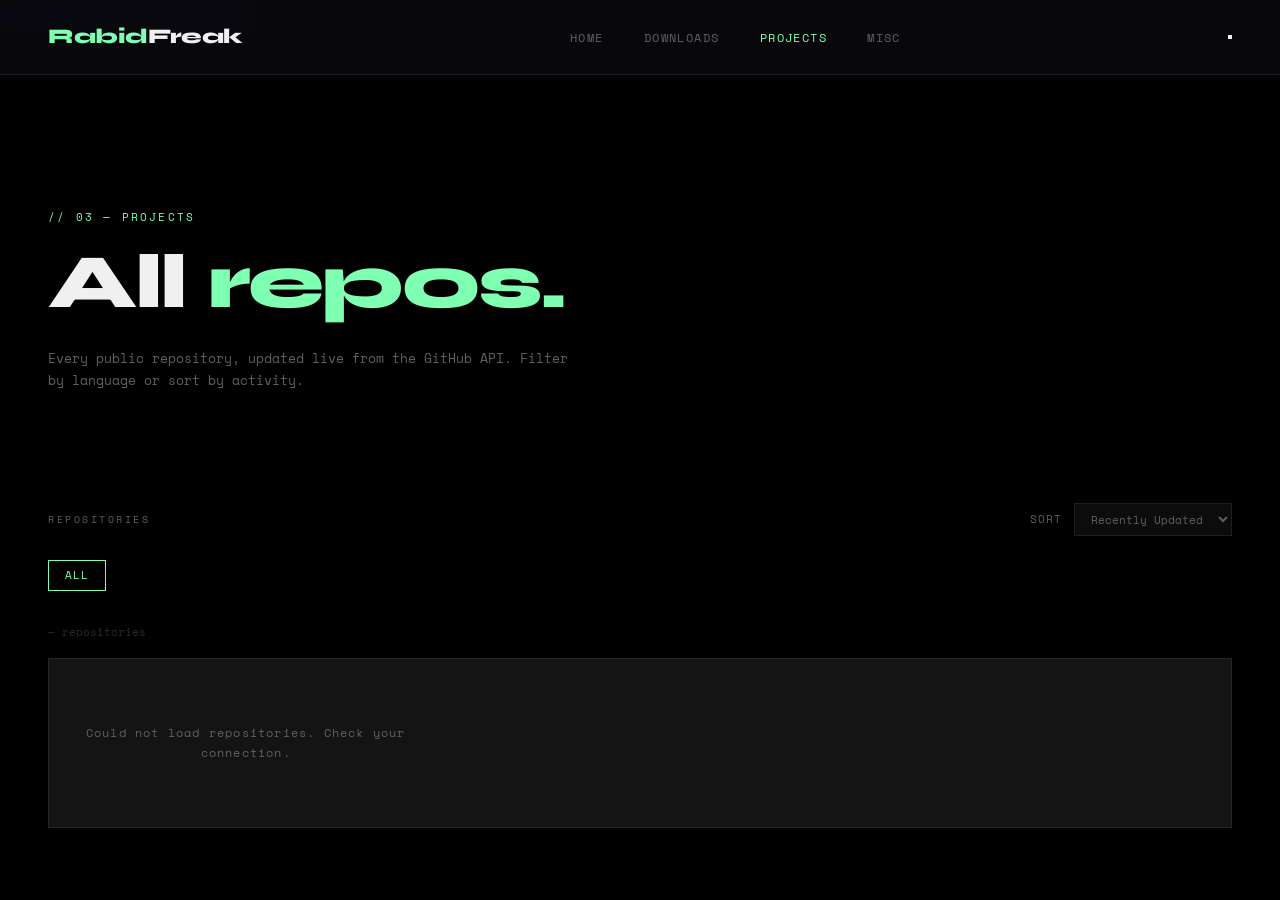
<file: projects.html>
<!DOCTYPE html>
<html lang="en">
<head>
  <meta charset="UTF-8">
  <meta name="viewport" content="width=device-width, initial-scale=1.0">
  <title>Projects — RabidFreak</title>
  <link rel="stylesheet" href="style.css">
</head>
<body>

<div class="mobile-menu" id="mobile-menu">
  <a href="index.html">Home</a>
  <a href="downloads.html">Downloads</a>
  <a href="projects.html" class="active">Projects</a>
  <a href="misc.html">Misc</a>
</div>

<nav>
  <a href="index.html" class="nav-logo">Rabid<span>Freak</span></a>
  <ul class="nav-links">
    <li><a href="index.html">Home</a></li>
    <li><a href="downloads.html">Downloads</a></li>
    <li><a href="projects.html" class="active">Projects</a></li>
    <li><a href="misc.html">Misc</a></li>
  </ul>
  <button class="hamburger" id="hamburger" aria-label="Menu"><span></span><span></span><span></span></button>
</nav>

<main>
  <div class="page-header reveal">
    <p class="eyebrow">// 03 — Projects</p>
    <h1>All <span class="hl">repos.</span></h1>
    <p>Every public repository, updated live from the GitHub API. Filter by language or sort by activity.</p>
  </div>

  <section>
    <div style="display:flex; align-items:center; justify-content:space-between; flex-wrap:wrap; gap:1rem; margin-bottom:1.5rem;">
      <div class="section-label" style="margin-bottom:0;">Repositories</div>
      <div style="display:flex; gap:0.75rem; align-items:center;">
        <label style="font-size:11px; color:var(--muted); letter-spacing:0.1em; text-transform:uppercase;">Sort</label>
        <select id="sort-select"
          style="background:var(--surface); border:1px solid var(--border); color:var(--muted);
                 font-family:var(--font-mono); font-size:11px; padding:0.4rem 0.75rem; cursor:pointer;">
          <option value="updated">Recently Updated</option>
          <option value="stars">Most Stars</option>
          <option value="name">A → Z</option>
          <option value="forks">Most Forks</option>
        </select>
      </div>
    </div>

    <div class="filter-bar" id="filter-bar">
      <button class="filter-btn active" data-lang="all">All</button>
    </div>

    <div style="margin-bottom:1rem; font-size:11px; color:var(--muted2);">
      <span id="repo-count">—</span> repositories
    </div>

    <div id="repo-grid" class="repo-grid">
      <div class="loading">Fetching repositories<span class="loading-dots"></span></div>
    </div>
  </section>
</main>


<script>
  const reveals = document.querySelectorAll('.reveal');
  const obs = new IntersectionObserver(entries => {
    entries.forEach(e => { if (e.isIntersecting) e.target.classList.add('visible'); });
  }, { threshold: 0.1 });
  reveals.forEach(r => obs.observe(r));

  const LANG_COLORS = {
    JavaScript: '#f7df1e', TypeScript: '#3178c6', Python: '#3572A5',
    HTML: '#e34c26', CSS: '#563d7c', Shell: '#89e051',
    C: '#555555', 'C++': '#f34b7d', 'C#': '#178600',
    Java: '#b07219', Go: '#00ADD8', Rust: '#dea584',
    Ruby: '#701516', PHP: '#4F5D95', Swift: '#F05138',
    Kotlin: '#A97BFF', Dart: '#00B4AB',
  };

  let allRepos = [];
  let activeFilter = 'all';

  function sortRepos(repos, by) {
    return [...repos].sort((a, b) => {
      if (by === 'stars') return b.stargazers_count - a.stargazers_count;
      if (by === 'name') return a.name.localeCompare(b.name);
      if (by === 'forks') return b.forks_count - a.forks_count;
      return new Date(b.updated_at) - new Date(a.updated_at);
    });
  }

  function renderRepos(repos) {
    const grid = document.getElementById('repo-grid');
    document.getElementById('repo-count').textContent = repos.length;

    if (!repos.length) {
      grid.innerHTML = '<div class="empty">No repositories match this filter.</div>';
      return;
    }

    grid.innerHTML = repos.map(repo => {
      const color = LANG_COLORS[repo.language] || 'var(--accent)';
      const updated = new Date(repo.updated_at).toLocaleDateString('en-GB', { day: 'numeric', month: 'short', year: 'numeric' });
      const desc = repo.description || 'No description provided.';
      return `
        <a href="${repo.html_url}" target="_blank" class="repo-card">
          <div class="repo-name">${repo.name}</div>
          <div class="repo-desc">${desc}</div>
          <div class="repo-footer">
            ${repo.language ? `<span class="repo-lang"><span class="lang-dot" style="background:${color}"></span>${repo.language}</span>` : ''}
            <span>★ ${repo.stargazers_count}</span>
            <span>⑂ ${repo.forks_count}</span>
            <span style="margin-left:auto;">${updated}</span>
          </div>
        </a>`;
    }).join('');
  }

  function applyFiltersAndSort() {
    const sortBy = document.getElementById('sort-select').value;
    const filtered = activeFilter === 'all'
      ? allRepos
      : allRepos.filter(r => r.language === activeFilter);
    renderRepos(sortRepos(filtered, sortBy));
  }

  function buildFilters(repos) {
    const langs = [...new Set(repos.map(r => r.language).filter(Boolean))].sort();
    const bar = document.getElementById('filter-bar');
    langs.forEach(lang => {
      const btn = document.createElement('button');
      btn.className = 'filter-btn';
      btn.dataset.lang = lang;
      btn.textContent = lang;
      bar.appendChild(btn);
    });

    bar.addEventListener('click', e => {
      if (!e.target.classList.contains('filter-btn')) return;
      document.querySelectorAll('.filter-btn').forEach(b => b.classList.remove('active'));
      e.target.classList.add('active');
      activeFilter = e.target.dataset.lang;
      applyFiltersAndSort();
    });
  }

  document.getElementById('sort-select').addEventListener('change', applyFiltersAndSort);

  async function loadProjects() {
    try {
      const res = await fetch('https://api.github.com/users/RabidFreak/repos?sort=updated&per_page=100');
      allRepos = (await res.json()).filter(r => r.name !== 'RabidFreak.github.io');

      if (!Array.isArray(allRepos) || !allRepos.length) {
        document.getElementById('repo-grid').innerHTML =
          '<div class="empty">No public repositories found.</div>';
        document.getElementById('repo-count').textContent = '0';
        return;
      }

      buildFilters(allRepos);
      applyFiltersAndSort();
    } catch (e) {
      document.getElementById('repo-grid').innerHTML =
        '<div class="empty">Could not load repositories. Check your connection.</div>';
    }
  }

  loadProjects();
</script>

<script>
  // Hamburger
  (function() {
    var hb = document.getElementById('hamburger');
    var mm = document.getElementById('mobile-menu');
    if (!hb || !mm) return;
    hb.addEventListener('click', function() {
      hb.classList.toggle('open');
      mm.classList.toggle('open');
    });
    mm.querySelectorAll('a').forEach(function(a) {
      a.addEventListener('click', function() {
        hb.classList.remove('open');
        mm.classList.remove('open');
      });
    });
  })();

  // Logo 5-tap easter egg
  (function() {
    var logo = document.querySelector('.nav-logo');
    if (!logo) return;
    var tc = 0, tt = null;
    logo.addEventListener('click', function(e) {
      e.preventDefault();
      tc++;
      if (tt) clearTimeout(tt);
      if (tc >= 5) { tc = 0; window.location.href = 'passcode.html'; return; }
      tt = setTimeout(function() { tc = 0; window.location.href = 'index.html'; }, 600);
    });
  })();
</script>

</body>
</html>
</file>
<file: style.css>
@import url('https://fonts.googleapis.com/css2?family=Space+Mono:ital,wght@0,400;0,700;1,400&family=Syne:wght@400;600;700;800&display=swap');

*, *::before, *::after { box-sizing: border-box; margin: 0; padding: 0; }

:root {
  --bg: #000000;
  --surface: #0c0c0c;
  --surface2: #141414;
  --border: rgba(255,255,255,0.08);
  --border-hover: rgba(255,255,255,0.22);
  --accent: #7fffb2;
  --accent2: #5bffe4;
  --accent3: #ff6b6b;
  --text: #f0f0f0;
  --muted: #606060;
  --muted2: #2a2a2a;
  --font-display: 'Syne', sans-serif;
  --font-mono: 'Space Mono', monospace;
}

html { scroll-behavior: smooth; }

body {
  background: var(--bg);
  color: var(--text);
  font-family: var(--font-mono);
  font-size: 14px;
  line-height: 1.7;
  min-height: 100vh;
  overflow-x: hidden;
}

/* Pure black — no texture */

/* ===== NAV ===== */
nav {
  position: fixed;
  top: 0;
  left: 0;
  right: 0;
  z-index: 100;
  display: flex;
  align-items: center;
  justify-content: space-between;
  padding: 1.2rem 3rem;
  background: rgba(10,10,15,0.85);
  backdrop-filter: blur(12px);
  border-bottom: 1px solid var(--border);
}

.nav-logo {
  font-family: var(--font-display);
  font-weight: 800;
  font-size: 1.3rem;
  color: var(--accent);
  text-decoration: none;
  letter-spacing: -0.02em;
}

.nav-logo span { color: var(--text); }

.nav-links {
  display: flex;
  gap: 2.5rem;
  list-style: none;
}

.nav-links a {
  color: var(--muted);
  text-decoration: none;
  font-size: 12px;
  letter-spacing: 0.12em;
  text-transform: uppercase;
  transition: color 0.2s;
}

.nav-links a:hover,
.nav-links a.active { color: var(--accent); }

/* ===== MAIN WRAPPER ===== */
main {
  position: relative;
  z-index: 1;
  padding-top: 80px;
}

/* ===== PAGE HEADER ===== */
.page-header {
  padding: 5rem 3rem 3rem;
  max-width: 900px;
}

.page-header .eyebrow {
  font-size: 11px;
  letter-spacing: 0.2em;
  text-transform: uppercase;
  color: var(--accent);
  margin-bottom: 1rem;
}

.page-header h1 {
  font-family: var(--font-display);
  font-size: clamp(2.5rem, 6vw, 5rem);
  font-weight: 800;
  line-height: 1.05;
  letter-spacing: -0.03em;
  color: var(--text);
}

.page-header h1 .hl { color: var(--accent); }

.page-header p {
  margin-top: 1.5rem;
  color: var(--muted);
  font-size: 13px;
  max-width: 520px;
}

/* ===== SECTION ===== */
section {
  padding: 4rem 3rem;
}

.section-label {
  font-size: 10px;
  letter-spacing: 0.25em;
  text-transform: uppercase;
  color: var(--muted);
  margin-bottom: 2rem;
  display: flex;
  align-items: center;
  gap: 1rem;
}

.section-label::after {
  content: '';
  flex: 1;
  height: 1px;
  background: var(--border);
  max-width: 200px;
}

/* ===== CARDS ===== */
.card-grid {
  display: grid;
  grid-template-columns: repeat(auto-fill, minmax(280px, 1fr));
  gap: 1.5px;
  background: var(--border);
  border: 1px solid var(--border);
}

.card {
  background: var(--surface);
  padding: 2rem;
  text-decoration: none;
  color: var(--text);
  transition: background 0.2s;
  position: relative;
  overflow: hidden;
}

.card::before {
  content: '';
  position: absolute;
  top: 0; left: 0; right: 0;
  height: 2px;
  background: var(--accent);
  transform: scaleX(0);
  transform-origin: left;
  transition: transform 0.3s;
}

.card:hover { background: var(--surface2); }
.card:hover::before { transform: scaleX(1); }

.card-tag {
  font-size: 10px;
  letter-spacing: 0.15em;
  text-transform: uppercase;
  color: var(--accent);
  margin-bottom: 1rem;
}

.card h3 {
  font-family: var(--font-display);
  font-size: 1.2rem;
  font-weight: 700;
  letter-spacing: -0.01em;
  margin-bottom: 0.75rem;
  color: var(--text);
}

.card p {
  font-size: 12px;
  color: var(--muted);
  line-height: 1.6;
}

.card-meta {
  margin-top: 1.5rem;
  display: flex;
  gap: 1rem;
  font-size: 11px;
  color: var(--muted2);
}

.card-meta span { display: flex; align-items: center; gap: 0.3rem; }

/* ===== REPO CARDS ===== */
.repo-grid {
  display: grid;
  grid-template-columns: repeat(auto-fill, minmax(300px, 1fr));
  gap: 1px;
  background: var(--border);
  border: 1px solid var(--border);
}

.repo-card {
  background: var(--surface);
  padding: 1.75rem;
  text-decoration: none;
  color: inherit;
  display: flex;
  flex-direction: column;
  gap: 0.75rem;
  transition: background 0.2s;
  position: relative;
}

.repo-card:hover { background: var(--surface2); }

.repo-card::after {
  content: '↗';
  position: absolute;
  top: 1.75rem;
  right: 1.75rem;
  font-size: 14px;
  color: var(--muted2);
  transition: color 0.2s, transform 0.2s;
}

.repo-card:hover::after { color: var(--accent); transform: translate(2px, -2px); }

.repo-name {
  font-family: var(--font-display);
  font-weight: 700;
  font-size: 1rem;
  color: var(--text);
  padding-right: 2rem;
}

.repo-desc {
  font-size: 12px;
  color: var(--muted);
  line-height: 1.6;
  flex: 1;
}

.repo-footer {
  display: flex;
  gap: 1.2rem;
  font-size: 11px;
  color: var(--muted2);
  margin-top: 0.5rem;
}

.repo-lang {
  display: flex;
  align-items: center;
  gap: 0.4rem;
}

.lang-dot {
  width: 8px;
  height: 8px;
  border-radius: 50%;
  background: var(--accent);
}

/* ===== LOADING / EMPTY ===== */
.loading, .empty {
  padding: 4rem 2rem;
  text-align: center;
  color: var(--muted);
  font-size: 12px;
  letter-spacing: 0.1em;
}

.loading-dots::after {
  content: '...';
  animation: dots 1.2s steps(4, end) infinite;
}

@keyframes dots {
  0%, 25% { content: ''; }
  50% { content: '.'; }
  75% { content: '..'; }
  100% { content: '...'; }
}

/* ===== HERO (index) ===== */
.hero {
  min-height: calc(100vh - 80px);
  display: flex;
  flex-direction: column;
  justify-content: center;
  padding: 4rem 3rem;
  position: relative;
}

.hero-grid-bg {
  display: none;
}

#hero-canvas {
  position: fixed;
  inset: 0;
  width: 100%;
  height: 100%;
  display: block;
  pointer-events: none;
  z-index: 0;
}

.hero-eyebrow {
  font-size: 11px;
  letter-spacing: 0.25em;
  text-transform: uppercase;
  color: var(--accent);
  margin-bottom: 2rem;
  position: relative;
}

.hero h1 {
  font-family: var(--font-display);
  font-size: clamp(3rem, 9vw, 8rem);
  font-weight: 800;
  line-height: 0.95;
  letter-spacing: -0.04em;
  color: var(--text);
  position: relative;
  max-width: 800px;
}

.hero h1 .big-accent { color: var(--accent); display: block; }

.hero-sub {
  margin-top: 2.5rem;
  color: var(--muted);
  font-size: 13px;
  max-width: 480px;
  position: relative;
  line-height: 1.8;
}

.hero-nav-cards {
  margin-top: 4rem;
  display: grid;
  grid-template-columns: repeat(3, 1fr);
  gap: 1px;
  background: var(--border);
  border: 1px solid var(--border);
  max-width: 700px;
  position: relative;
}

.hero-nav-card {
  background: var(--surface);
  padding: 1.75rem;
  text-decoration: none;
  color: var(--text);
  transition: background 0.2s;
  display: block;
}

.hero-nav-card:hover { background: var(--surface2); }

.hero-nav-card .num {
  font-size: 10px;
  color: var(--muted2);
  letter-spacing: 0.1em;
  margin-bottom: 1rem;
}

.hero-nav-card .title {
  font-family: var(--font-display);
  font-size: 1.1rem;
  font-weight: 700;
  color: var(--text);
  margin-bottom: 0.4rem;
}

.hero-nav-card .desc {
  font-size: 11px;
  color: var(--muted);
}

.hero-nav-card:hover .title { color: var(--accent); }

/* ===== DOWNLOADS ===== */
.downloads-grid {
  display: grid;
  grid-template-columns: repeat(2, 1fr);
  gap: 1px;
  background: var(--border);
  border: 1px solid var(--border);
  max-width: 700px;
}

.dl-card {
  background: var(--surface);
  padding: 2.5rem;
  text-decoration: none;
  color: var(--text);
  transition: background 0.2s;
  display: block;
}

.dl-card:hover { background: var(--surface2); }

.dl-card .dl-icon {
  font-family: var(--font-display);
  font-size: 3rem;
  font-weight: 800;
  color: var(--muted2);
  margin-bottom: 1.5rem;
  line-height: 1;
  transition: color 0.2s;
}

.dl-card:hover .dl-icon { color: var(--accent); }

.dl-card h3 {
  font-family: var(--font-display);
  font-size: 1.3rem;
  font-weight: 700;
  margin-bottom: 0.5rem;
  letter-spacing: -0.01em;
}

.dl-card p {
  font-size: 12px;
  color: var(--muted);
}

/* ===== GALLERY ===== */
.gallery-grid {
  display: grid;
  grid-template-columns: repeat(auto-fill, minmax(240px, 1fr));
  gap: 1px;
  background: var(--border);
  border: 1px solid var(--border);
}

.gallery-item {
  background: var(--surface);
  padding: 2.5rem 2rem;
  text-decoration: none;
  color: var(--text);
  transition: background 0.2s;
  display: flex;
  flex-direction: column;
  gap: 1rem;
  min-height: 180px;
  position: relative;
}

.gallery-item:hover { background: var(--surface2); }

.gallery-item .gi-type {
  font-size: 10px;
  letter-spacing: 0.2em;
  text-transform: uppercase;
  color: var(--accent2);
}

.gallery-item h3 {
  font-family: var(--font-display);
  font-size: 1.1rem;
  font-weight: 700;
  letter-spacing: -0.01em;
  flex: 1;
}

.gallery-item .gi-link {
  font-size: 11px;
  color: var(--muted);
  transition: color 0.2s;
}

.gallery-item:hover .gi-link { color: var(--accent); }

/* ===== FOOTER ===== */
footer {
  position: relative;
  z-index: 1;
  padding: 3rem;
  border-top: 1px solid var(--border);
  display: flex;
  justify-content: space-between;
  align-items: center;
  font-size: 11px;
  color: var(--muted2);
}

footer a {
  color: var(--muted);
  text-decoration: none;
  transition: color 0.2s;
}

footer a:hover { color: var(--accent); }

/* ===== FILTER BAR ===== */
.filter-bar {
  display: flex;
  gap: 0.75rem;
  flex-wrap: wrap;
  margin-bottom: 2rem;
}

.filter-btn {
  background: none;
  border: 1px solid var(--border);
  color: var(--muted);
  font-family: var(--font-mono);
  font-size: 11px;
  letter-spacing: 0.1em;
  text-transform: uppercase;
  padding: 0.4rem 1rem;
  cursor: pointer;
  transition: all 0.2s;
}

.filter-btn:hover { border-color: var(--border-hover); color: var(--text); }
.filter-btn.active { border-color: var(--accent); color: var(--accent); }

/* ===== SCROLL REVEAL ===== */
.reveal {
  opacity: 0;
  transform: translateY(20px);
  transition: opacity 0.5s ease, transform 0.5s ease;
}

.reveal.visible {
  opacity: 1;
  transform: translateY(0);
}

@media (max-width: 700px) {
  nav { padding: 1rem 1.5rem; }
  .nav-links { gap: 1.5rem; }
  section, .page-header, .hero { padding-left: 1.5rem; padding-right: 1.5rem; }
  .hero-nav-cards, .downloads-grid { grid-template-columns: 1fr; }
  footer { flex-direction: column; gap: 1rem; text-align: center; }
}
</file>
